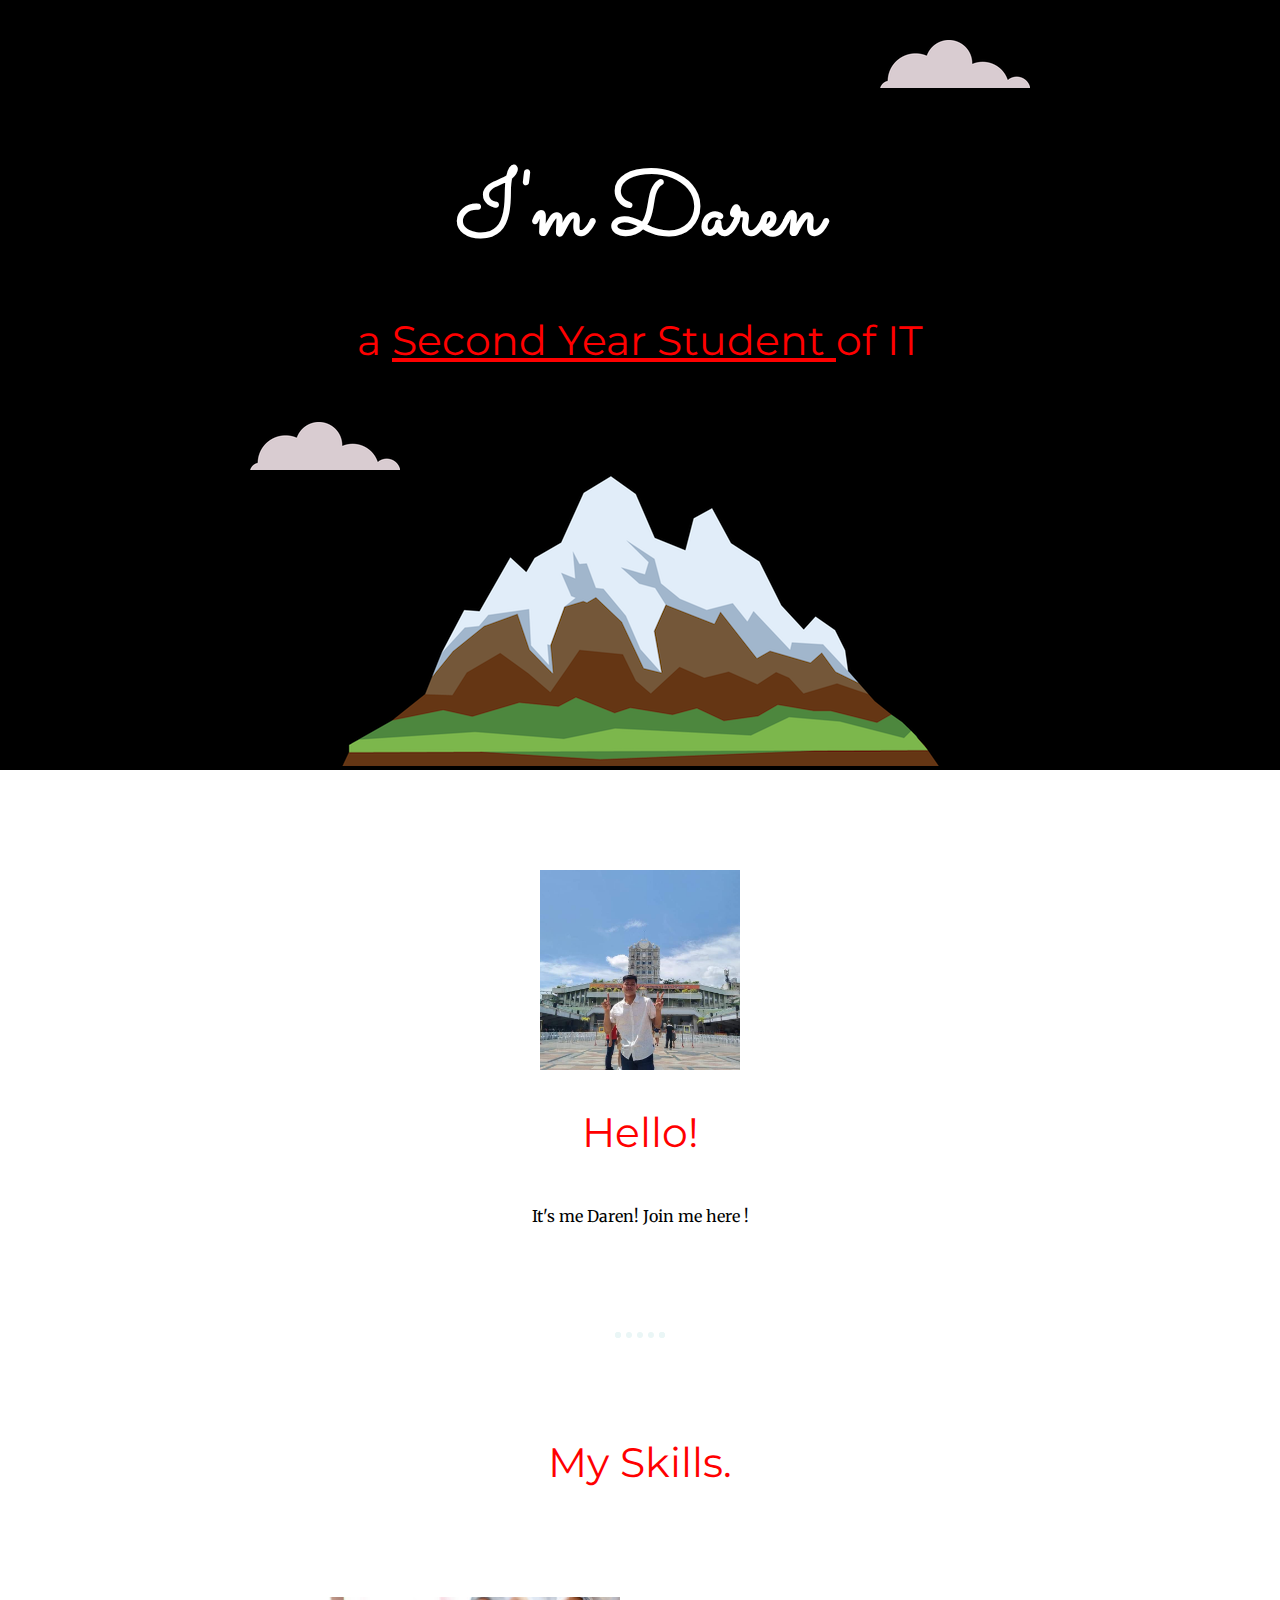
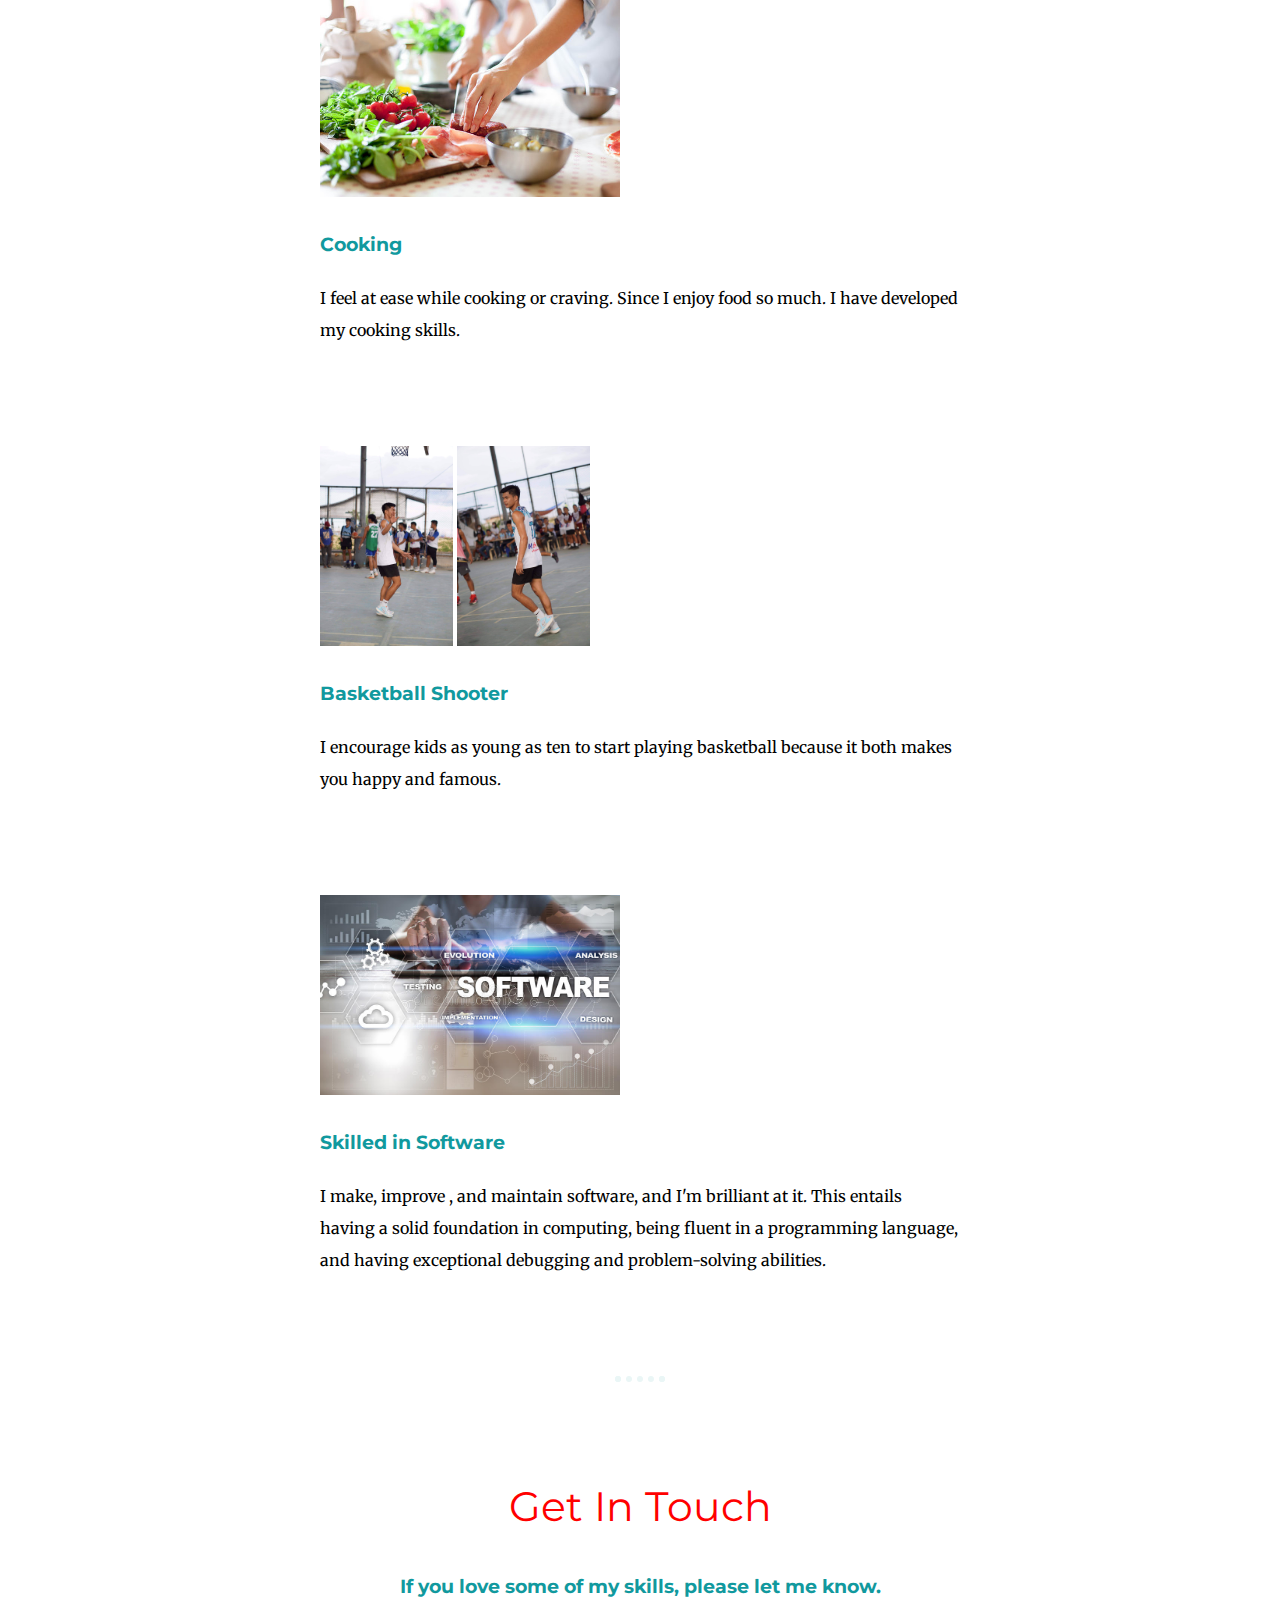
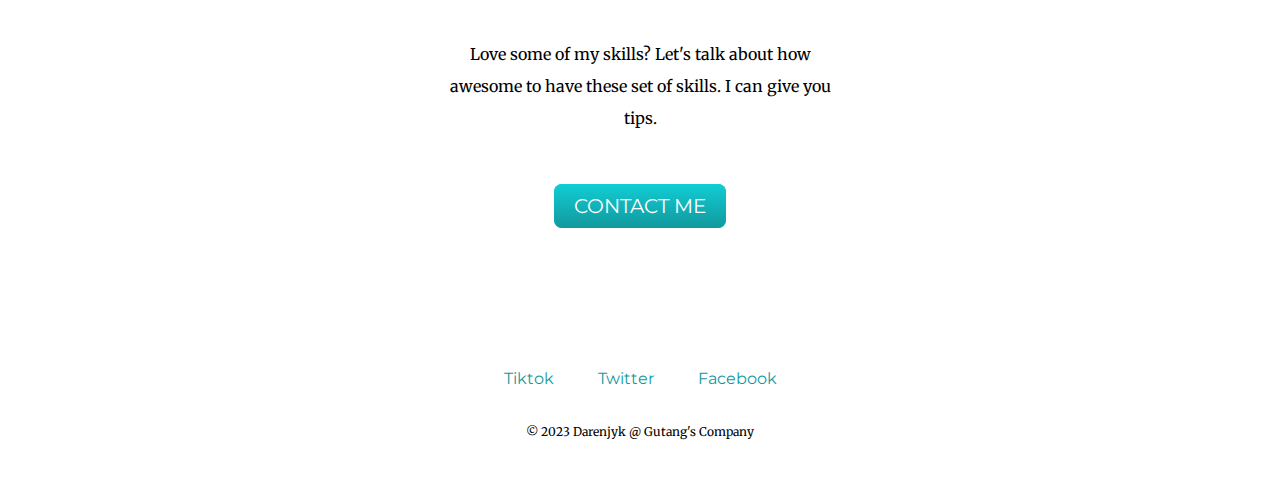
<file: index.html>
<!DOCTYPE html> 
<html> <!-- it tells that everything in between is an html code-->
  <head>
	   <meta charset="utf-8">
	   <meta name="viewport" content="width=device-width, initial-scale=1">
	     <title> It's Me Daren's WEBSITE</title>
	       <link rel="stylesheet" type="text/css" href="css/styles.css">
	        <link rel="icon" href="favicon.ico">
	       <link rel="preconnect" href="https://fonts.googleapis.com"><link rel="preconnect" href="https://fonts.gstatic.com" crossorigin><link href="https://fonts.googleapis.com/css2?family=Merriweather&family=Montserrat&family=Sacramento&display=swap" rel="stylesheet">

  </head>
  <body>

	<div class="top-container">
		<img class="top-cloud" src="Im/cloud.png" alt="cloud-img">

		<h1>I'm Daren</h1>
		<h2>a <span class="pro">Second Year Student </span> of IT</h2>
		<img class="bottom-cloud" src="Im/cloud.png" alt="cloud-img">
		<img src="Im/mountain.png" alt="mountain-img ">
	</div>

        

	<div class="middle-container">
  <div class="profile">
    <img class="profile-pic"src="Im/lar.jpg" alt="lar.img width=200px">
    <h2>Hello!</h2>
    <p class="intro">It's me Daren! Join me here !</p>
  </div>

  <hr>
  <div class="skills">
    <h2>My Skills.</h2>
      <div class="skill-row">
      <img class="cok-skill" src="Im/cok.jpg" alt="Cok-img width="200 height="200">
      <h3>Cooking</h3>
      <p>I feel at ease while cooking or craving. Since I enjoy food so much. I have developed my cooking skills.</p>
    </div>

        <div class="skill-row">
      <img class="bas-skill" src="Im/bas.jpg" alt="bas-img width="200 height="200">
      <img class="ket-skill" src="Im/ket.jpg" alt="ket-img width="200 height="200">
      <h3>Basketball Shooter</h3>
      <p>I encourage kids as young as ten to start playing basketball because it both makes you happy and famous.</p>
    </div>

    <div class="skill-row">
      <img class="SW-skill" src="Im/SW.jpg" alt="SW-img width="200 height="200">
      <h3>Skilled in Software</h3>
      <p> I make, improve , and maintain software, and I'm brilliant at it. This entails having a solid foundation in computing, being fluent in a programming language, and having exceptional debugging and problem-solving abilities.</p>
    </div>

  </div>
  <hr>

  <div class="contact-me">
    <h2>Get In Touch</h2>
    <h3>If you love some of my skills, please let me know.</h3>
    <p class="contact-message">Love some of my skills? Let's talk about how awesome to have these set of skills. I can give you tips.</p>
    <a class="btn" href="mailto:name@email.com">CONTACT ME</a>
  </div>
</div>


<div class="bottom-container">
  <a class="footer-link" href="https://www.tiktok.com/">Tiktok</a>
  <a class="footer-link" href="https://twitter.com/">Twitter</a>
  <a class="footer-link" href="https://www.facebook.com/">Facebook</a>
  <p class="copyright">© 2023 Darenjyk @ Gutang's Company</p>
</div>

</body>
</html>
</file>
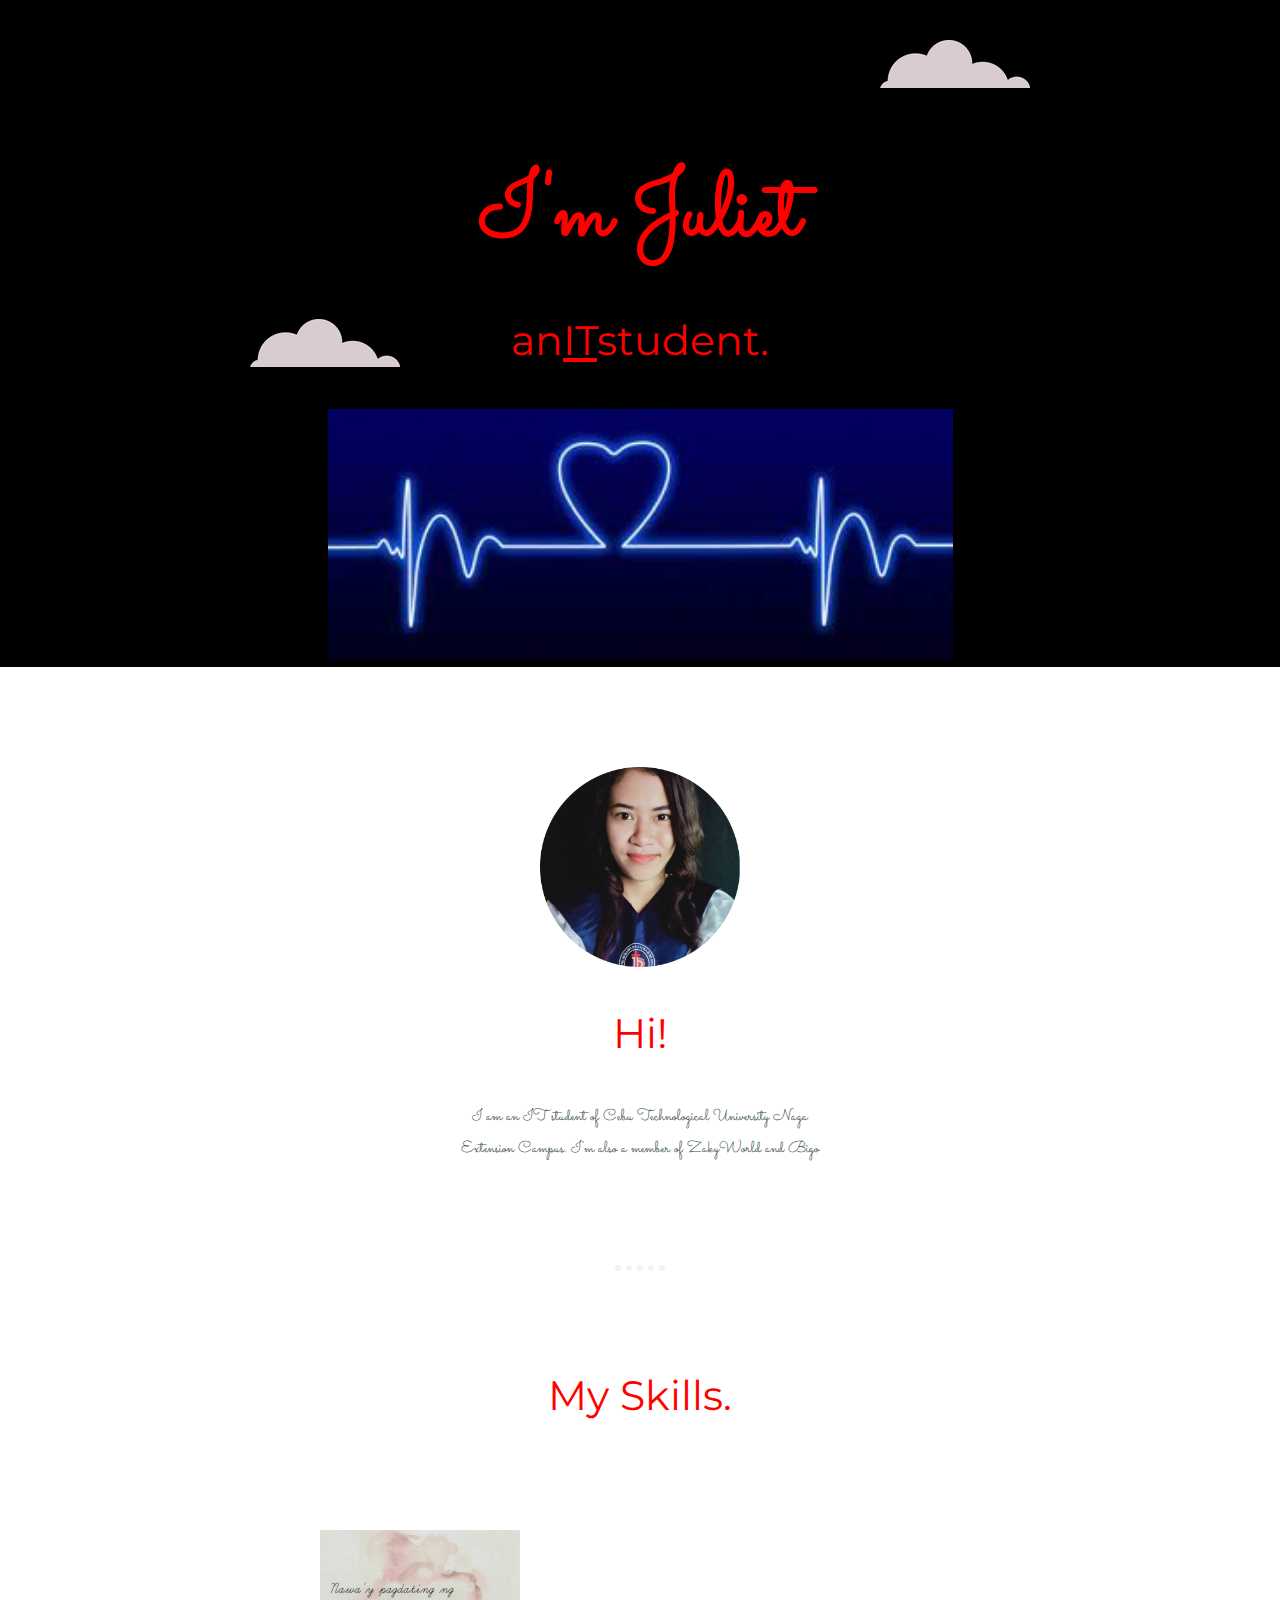
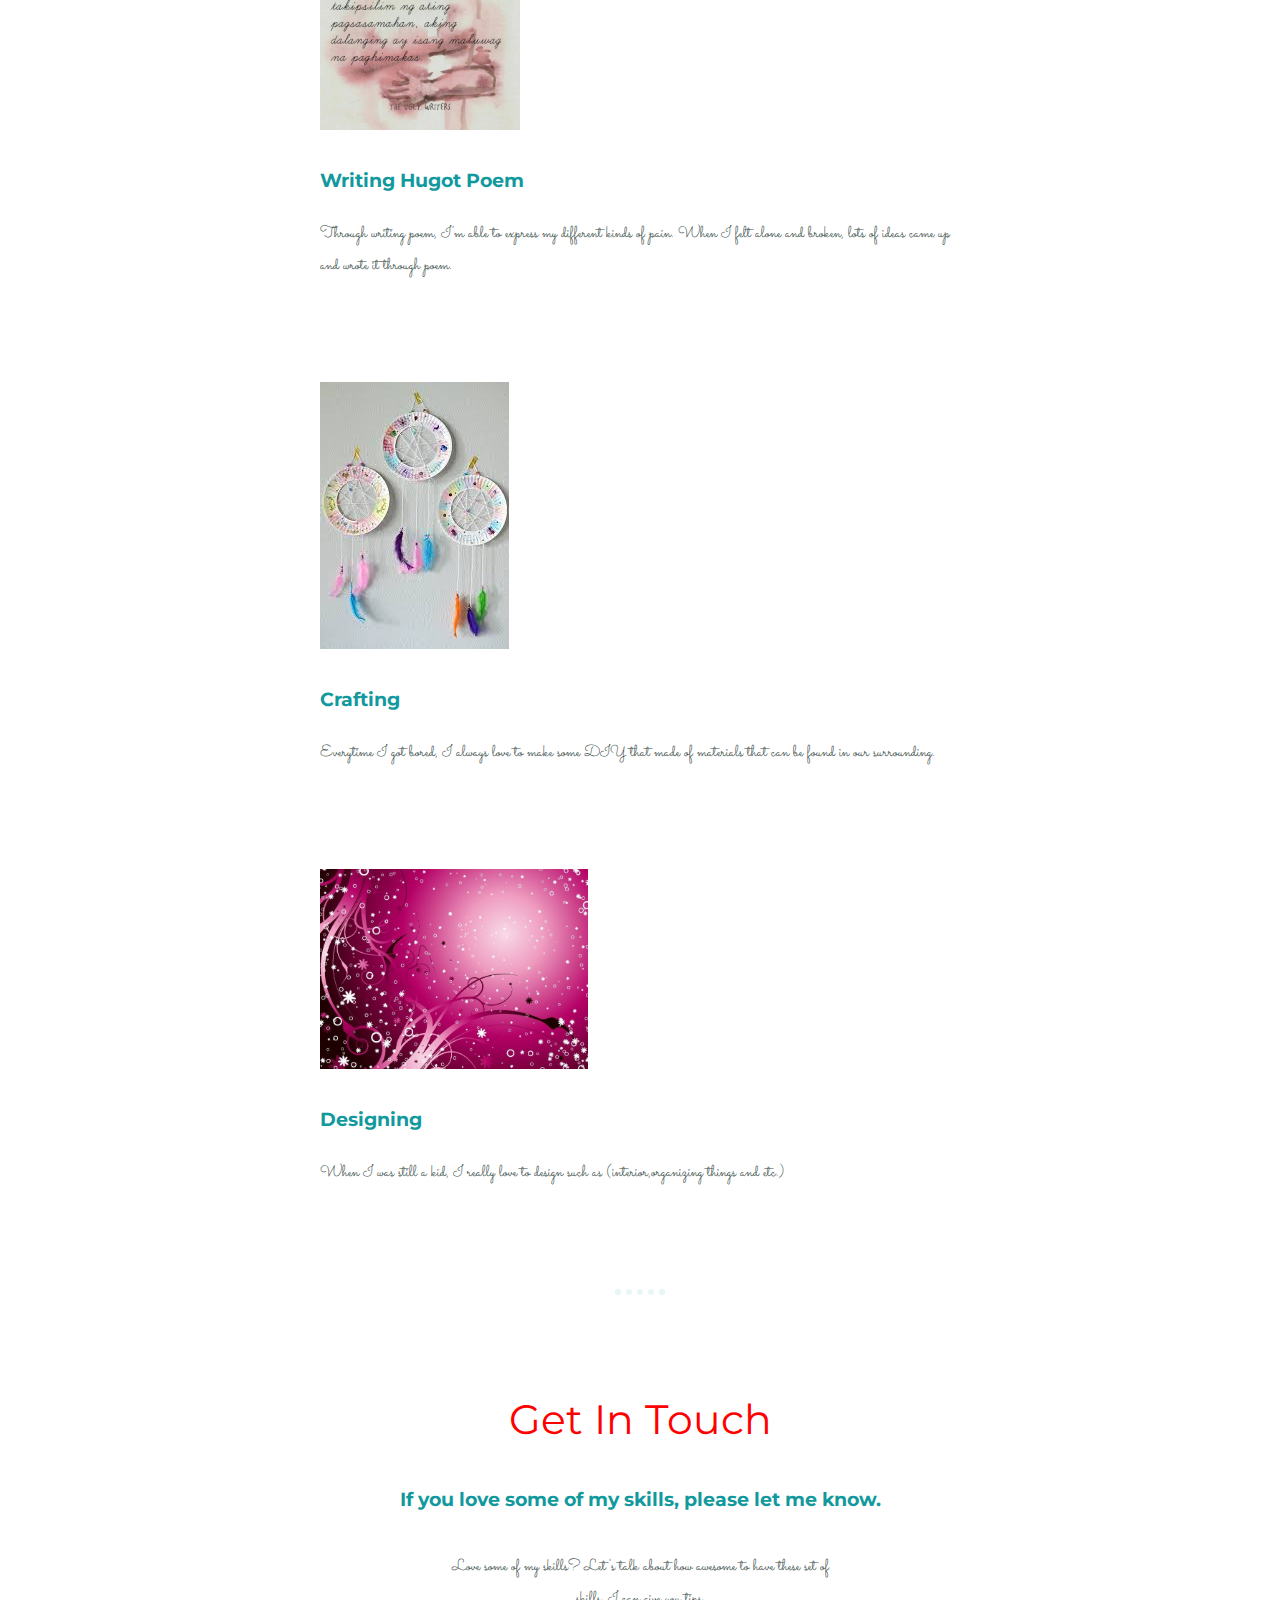
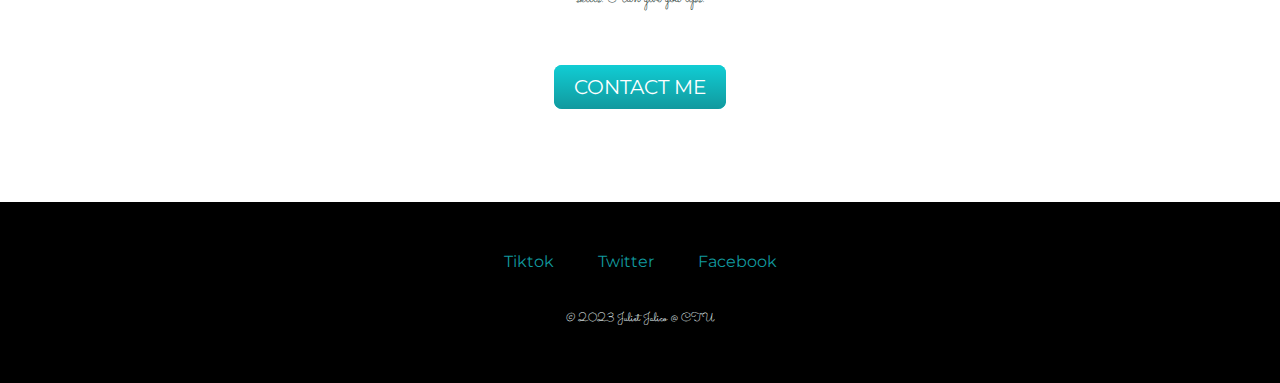
<file: Im/website/index.html>
<!DOCTYPE html> 
<html> <!-- it tells that everything in between is an html code-->
  <head>
	   <meta charset="utf-8">
	   <meta name="viewport" content="width=device-width, initial-scale=1">
	     <title> LOVE WEBSITE</title>
	       <link rel="stylesheet" type="text/css" href="css/styles.css">
	       <link rel="icon" href="favicon.ico">
	       <link rel="preconnect" href="https://fonts.googleapis.com"><link rel="preconnect" href="https://fonts.gstatic.com" crossorigin><link href="https://fonts.googleapis.com/css2?family=Merriweather&family=Montserrat&family=Sacramento&display=swap" rel="stylesheet">

  </head>
  <body>

	<div class="top-container">
		<img class="top-cloud" src="myImg/cloud.png" alt="cloud-img">

		<h1>I'm Juliet </h1>
		<h2>an<span class="pro">IT</span>student.</h2>
		<img class="bottom-cloud" src="myImg/cloud.png" alt="cloud-img">
		<img src="myImg/love.jpg" alt="love-img width="200" height="250">
	</div>

        

	<div class="middle-container">
  <div class="profile">
    <img class="profile-pic"src="myImg/grad.pic-modified.png" alt="juliet.img">
    <h2>Hi!</h2>
    <p class="intro">I am an IT student of Cebu Technological University Naga Extension Campus. I'm also a member of ZakyWorld and Bigo</p>
  </div>

  <hr>
  <div class="skills">
    <h2>My Skills.</h2>
    <div class="skill-row">
      <img class="poem-skill" src="myImg/poem.jpg" alt="poem-img width="200" height="200"">
      <h3>Writing Hugot Poem</h3>
      <p>Through writing poem, I'm able to express my different kinds of pain. When I felt alone and broken, lots of ideas came up and wrote it through poem.</p>
    </div>

    <div class="skill-row">
      <img class="crafts-skill" src="myImg/crafts.jpg" ajpglt="crafts-img">
      <h3>Crafting</h3>
      <p>Everytime I got bored, I always love to make some DIY that made of materials that can be found in our surrounding.</p>
    </div>

          <div class="skill-row">
      <img class="designing-skill" src="myImg/design.jpg" alt="design-img width="200" height="200"">
      <h3>Designing</h3>
      <p>When I was still a kid, I really love to design such as (interior,organizing things and etc.)</p>
    </div>
  </div>
  <hr>

  <div class="contact-me">
    <h2>Get In Touch</h2>
    <h3>If you love some of my skills, please let me know.</h3>
    <p class="contact-message">Love some of my skills? Let's talk about how awesome to have these set of skills. I can give you tips.</p>
    <a class="btn" href="mailto:name@email.com">CONTACT ME</a>
  </div>
</div>


<div class="bottom-container">
  <a class="footer-link" href="https://www.tiktok.com/">Tiktok</a>
  <a class="footer-link" href="https://twitter.com/">Twitter</a>
  <a class="footer-link" href="https://www.facebook.com/">Facebook</a>
  <p class="copyright">© 2023 Juliet Jalico @ CTU </p>
</div>

</body>
</html>
</file>
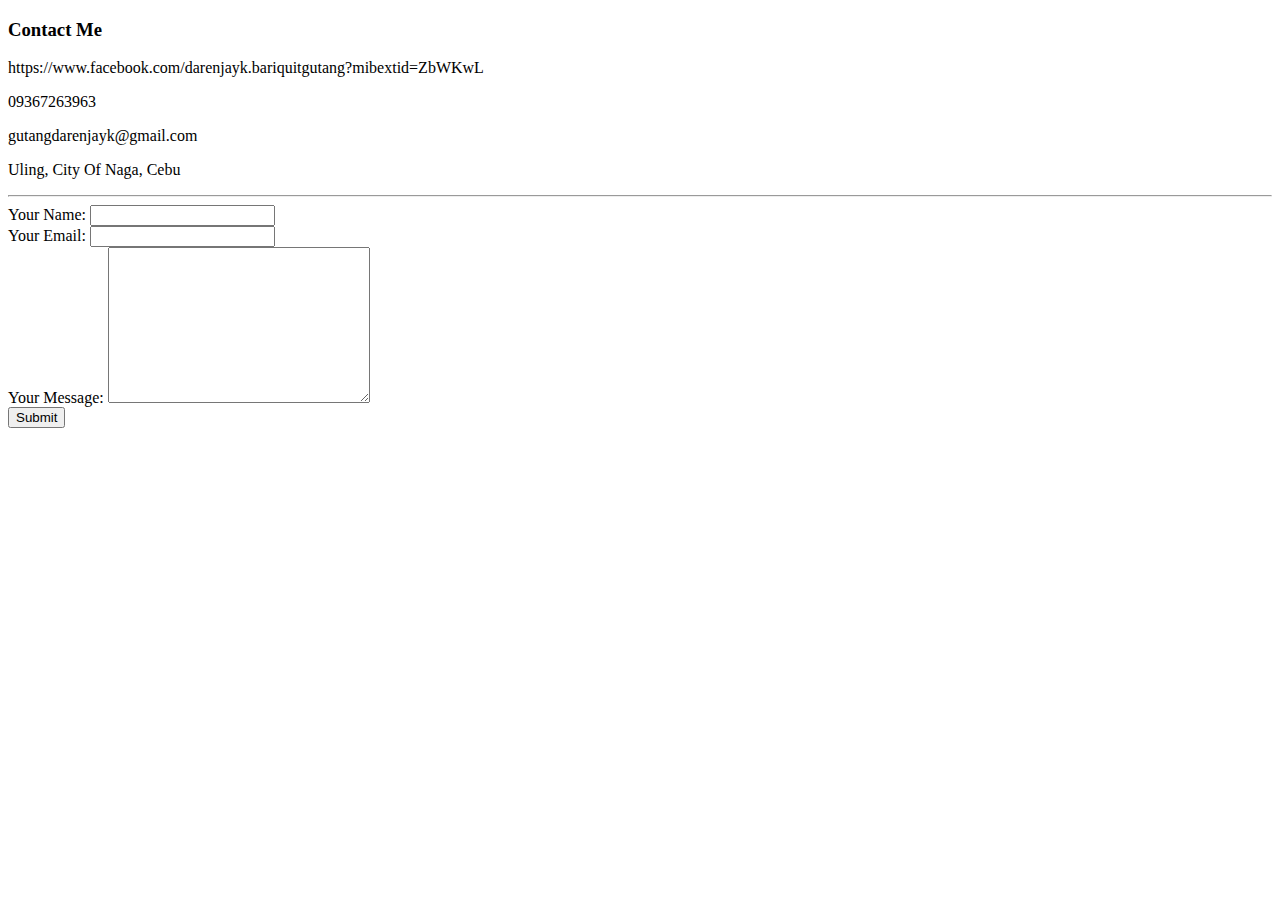
<file: mycontact.html>
<!DOCTYPE html>
<html>
<head>
	<meta charset="utf-8">
	<meta name="viewport" content="width=device-width, initial-scale=1">
	<title>Contact Me</title>
</head>
<body>
	<h3>Contact Me</h3>
	<p>https://www.facebook.com/darenjayk.bariquitgutang?mibextid=ZbWKwL</p>
	<p> 09367263963</p>	
	<p>gutangdarenjayk@gmail.com </p>
	<p>Uling, City Of Naga, Cebu</p>
<hr>
	<form method="post">
		<label>Your Name: </label>
		<input type="text" name="" value=""><br>
		<label>Your Email: </label>
		<input type="email" name="" value=""><br>
		<label>Your Message: </label>
		<textarea name="name" rows="10" cols="30"></textarea><br>
		<input type="submit" name="">
	</form>
</body>
</html>
</file>
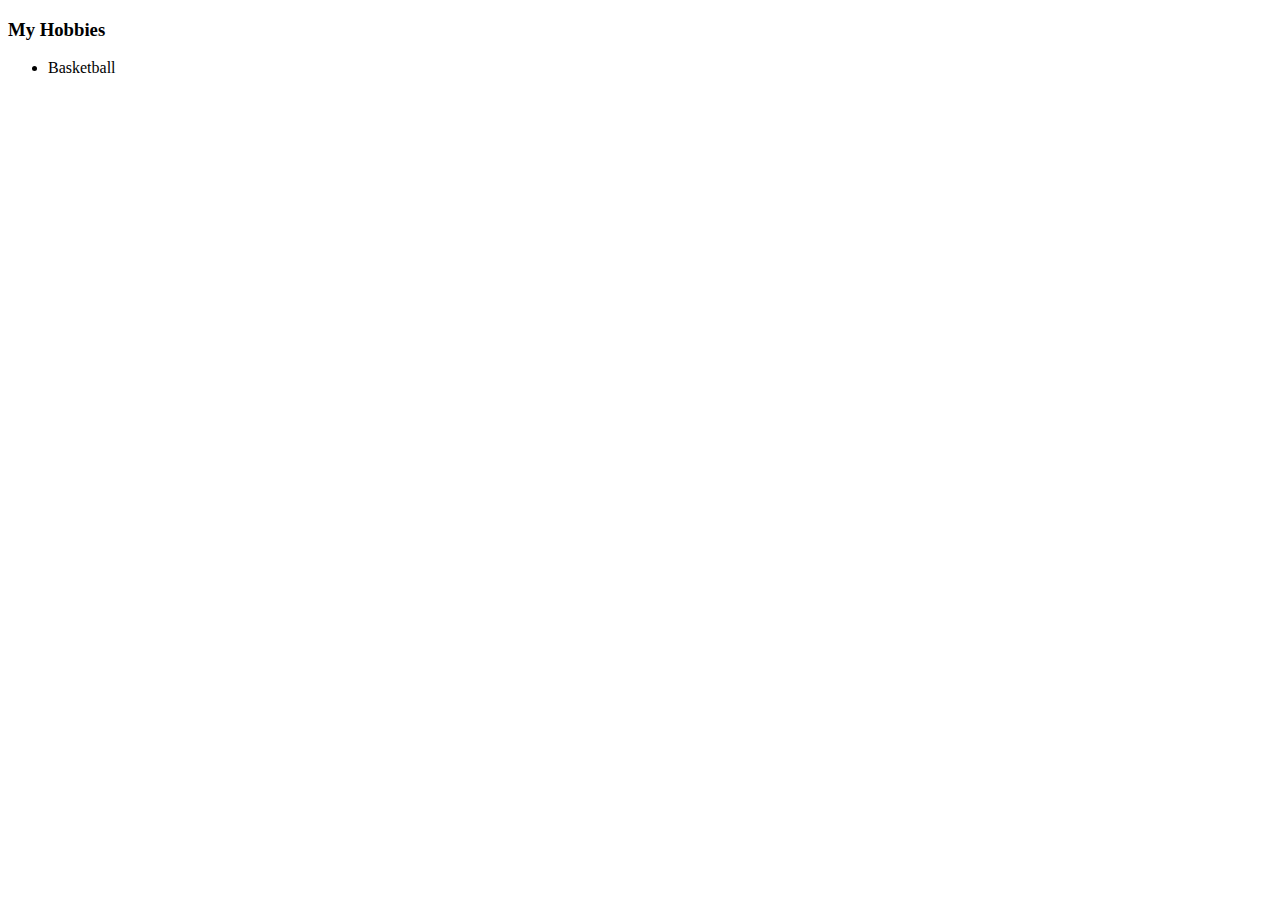
<file: myhobbies.html>
<!DOCTYPE html>
<html>
<head>
	<meta charset="utf-8">
	<meta name="viewport" content="width=device-width, initial-scale=1">
	<title>My hobbies</title>
</head>
<body>
	<h3>My Hobbies</h3>
	<ul>
		<li>Basketball</li>
			
	</ul>
</body>
</html>
</file>
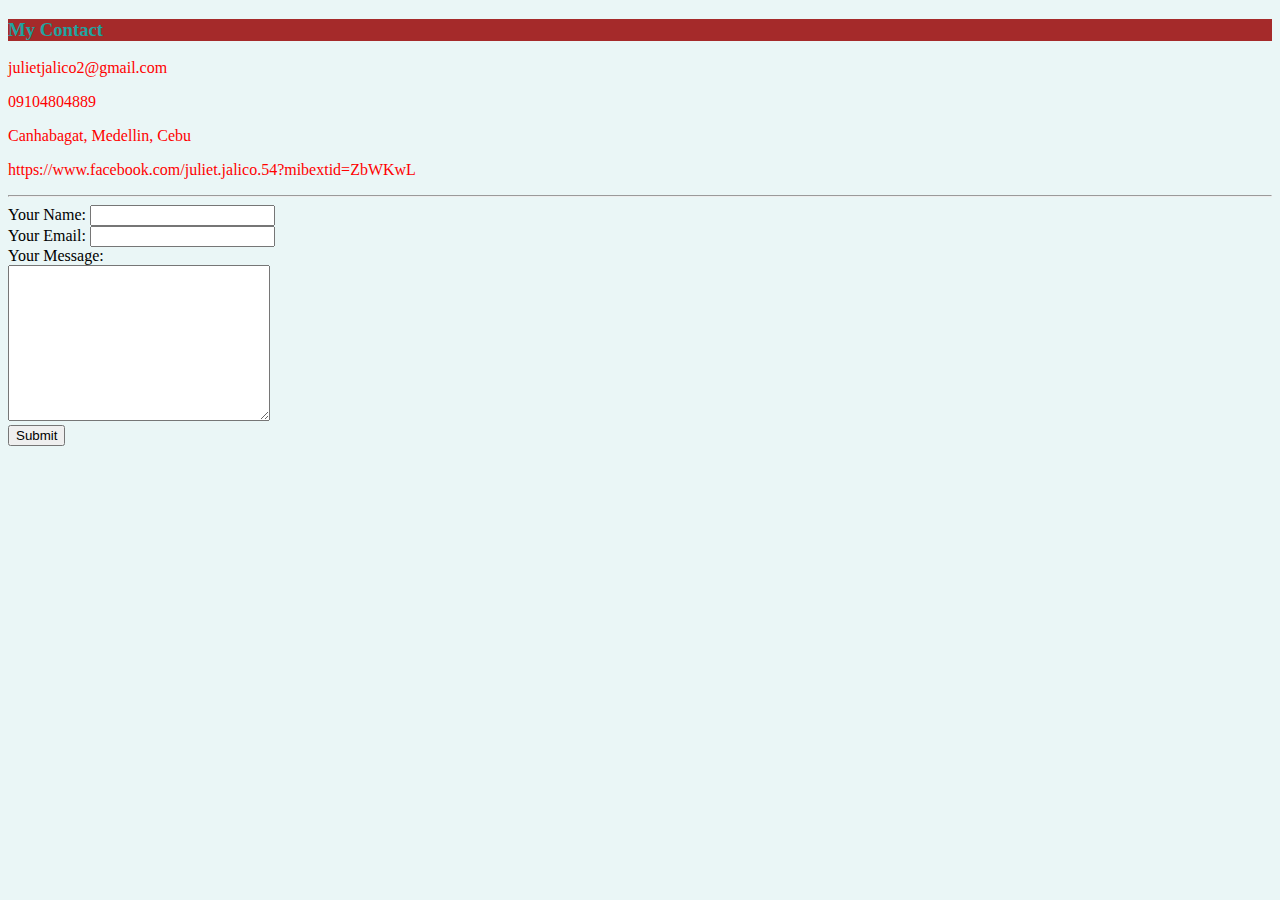
<file: Im/website/mycontact.html>
<!DOCTYPE html>
<html>
<head>
	<meta charset="utf-8">
	<meta name="viewport" content="width=device-width, initial-scale=1">
	<title>My Contact</title>
	<link rel="stylesheet" type="text/css" href="css/style.css">
<body>
	<h3>My Contact</h3>
	<p>julietjalico2@gmail.com</p>
	<p>09104804889</p>
	<p>Canhabagat, Medellin, Cebu</p>
	<p>https://www.facebook.com/juliet.jalico.54?mibextid=ZbWKwL</p>
	<hr>
	<form method ="post">
		<label>Your Name: </label>
		<input type="text" name="yourname" value=""><br>
		<label>Your Email: </label>
		<input type="email" name="youremail" value=""><br>
		<label>Your Message: </label><br>
		<textarea name="name" rows="10" cols="30"></textarea><br>
		<input type="submit" name="">
	</form>
</body>
</html>
</file>
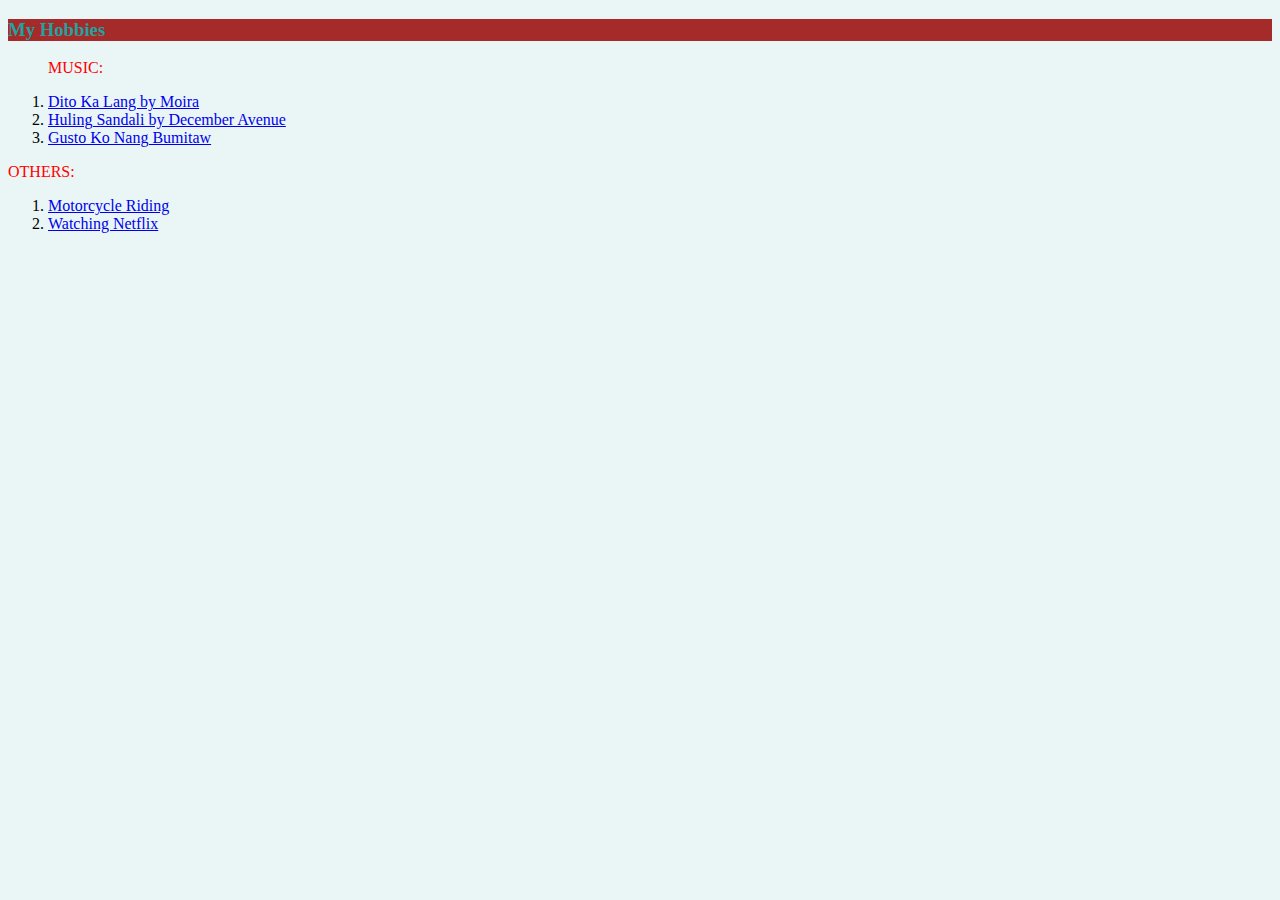
<file: Im/website/myhobbies.html>
<!DOCTYPE html>
<html>
<head>
	<meta charset="utf-8">
	<meta name="viewport" content="width=device-width, initial-scale=1">
	<title>My Hobbies</title>
	<link rel="stylesheet" type="text/css" href="css/style.css">
</head>
<body>
	<h3>My Hobbies</h3>
	<ol> <!--ordered list-->
			<p>MUSIC:</p>
			<li><a href="https://youtu.be/HMu8HXW7zSw">Dito Ka Lang by Moira</a></li>
			<li><a href="https://youtu.be/MyMmB7vnO9c">Huling Sandali by December Avenue</a></li>
			<li><a href="https://youtu.be/32sL0EIPLtI">Gusto Ko Nang Bumitaw</a></li>
		</ol>

			<p>OTHERS:</p>
			<ol>
				<li><a href="https://www.youtube.com/watch?v=gMCWrTI0Ojo">Motorcycle Riding</a></li>
				<li><a href="https://www.youtube.com">Watching Netflix</a></li>
		
			</ol>
</body>
</html>
</file>
<file: css/styles.css>
body
{
	margin: 0;
	text-align: center;
	font-family: 'Merriweather', serif;
	color: #000000;
}
h1
{

	font-size: 5.625rem;
	margin: 50px auto 0 auto;
	font-family: 'Sacramento', cursive;
	color: #FFFFFF;
	
}
h2
{
	font-family: 'Montserrat', sans-serif;
	font-size: 2.55rem;
	color: #FF0000;
	font-weight: normal;
	padding-bottom: 10px;
}
h3
{
	font-family: 'Montserrat', sans-serif;
	color: #11999E;
}
.top-container
{
	background-color: #000000;
	position: relative;	
	padding-top: 100px;
}
.middle-container
{
	background-color: #ffffff;
	margin: 100px 0;
}
.bottom-container
{
	background-color: #FFFFFF;
	padding: 50px 0 20px;
}
.pro
{
	text-decoration: underline;
}

.top-cloud
{
	position: absolute;
	right: 250px;
	top: 40px;
}
.bottom-cloud
{
	position: absolute;
	left: 250px;
	bottom: 300px;
}
.profile-pic
{
	width: 200px;
	height: 200px;
}
.skill-row
{
	width: 50%;	
	margin: 100px auto 100px auto;
	text-align: left;
	line-height: 2;
}
.coding-skill
{
	width: 20%;
	float: left;
	margin-right: 30px;

}
.hacking-skill
{
	width: 20%;
	float: right;
	margin-left: 30px;
}
a
{
	color: #11999E;
	text-decoration: none;
	font-family: 'Montserrat', sans-serif;
	margin:  10px 20px;
}
a:hover
{
	color: #000000;
}
p
{
	line-height: 2;
}
.intro
{
	width: 30%;
	margin: auto;
	
}
hr
{
	border:  dotted #EAF6F6 6px;
	border-bottom: none;
	width: 3%;
	margin: 100px auto;

}
.contact-message
{
	width: 30%;
	margin: 40px auto 60px;
}

.btn {
  background: #11cdd4;
  background-image: -webkit-linear-gradient(top, #11cdd4, #11999e);
  background-image: -moz-linear-gradient(top, #11cdd4, #11999e);
  background-image: -ms-linear-gradient(top, #11cdd4, #11999e);
  background-image: -o-linear-gradient(top, #11cdd4, #11999e);
  background-image: linear-gradient(to bottom, #11cdd4, #11999e);
  -webkit-border-radius: 8;
  -moz-border-radius: 8;
  border-radius: 8px;
  font-family: 'Montserrat', sans-serif;
  color: #ffffff;
  font-size: 20px;
  padding: 10px 20px 10px 20px;
  text-decoration: none;
}

.btn:hover {
  background: #30e3cb;
  background-image: -webkit-linear-gradient(top, #30e3cb, #2bc4ad);
  background-image: -moz-linear-gradient(top, #30e3cb, #2bc4ad);
  background-image: -ms-linear-gradient(top, #30e3cb, #2bc4ad);
  background-image: -o-linear-gradient(top, #30e3cb, #2bc4ad);
  background-image: linear-gradient(to bottom, #30e3cb, #2bc4ad);
  text-decoration: none;
}
.copyright
{
	color: #000000;
	font-size:  0.75rem;
	padding: 20px 0;
}
</file>
<file: Im/website/css/styles.css>
body
{
	margin: 0;
	text-align: center;
	font-family: 'Sacramento', serif;
	color: #40514E;
}
h1
{

	font-size: 5.625rem;
	margin: 50px auto 0 auto;
	font-family: 'Sacramento', cursive;
	color: #FF0000;
	
}
h2
{
	font-family: 'Montserrat', sans-serif;
	font-size: 2.55rem;
	color: #FF0000;
	font-weight: normal;
	padding-bottom: 10px;
}
h3
{
	font-family: 'Montserrat', sans-serif;
	color: #11999E;
}
.top-container
{
	background-color: #000000;
	position: relative;	
	padding-top: 100px;
}
.middle-container
{
	margin: 100px 0;
}
.bottom-container
{
	background-color: #000000;
	padding: 50px 0 20px;
}
.pro
{
	text-decoration: underline;
}

.top-cloud
{
	position: absolute;
	right: 250px;
	top: 40px;
}
.bottom-cloud
{
	position: absolute;
	left: 250px;
	bottom: 300px;
}
.profile-pic
{
	width: 200px;
	height: 200px;
}
.skill-row
{
	width: 50%;	
	margin: 100px auto 100px auto;
	text-align: left;
	line-height: 2;
}
.coding-skill
{
	width: 20%;
	float: left;
	margin-right: 30px;

}
.hacking-skill
{
	width: 20%;
	float: right;
	margin-left: 30px;
}
a
{
	color: #11999E;
	text-decoration: none;
	font-family: 'Montserrat', sans-serif;
	margin:  10px 20px;
}
a:hover
{
	color: #EAF6F6;
}
p
{
	line-height: 2;
}
.intro
{
	width: 30%;
	margin: auto;
	
}
hr
{
	border:  dotted #EAF6F6 6px;
	border-bottom: none;
	width: 3%;
	margin: 100px auto;

}
.contact-message
{
	width: 30%;
	margin: 40px auto 60px;
}

.btn {
  background: #11cdd4;
  background-image: -webkit-linear-gradient(top, #11cdd4, #11999e);
  background-image: -moz-linear-gradient(top, #11cdd4, #11999e);
  background-image: -ms-linear-gradient(top, #11cdd4, #11999e);
  background-image: -o-linear-gradient(top, #11cdd4, #11999e);
  background-image: linear-gradient(to bottom, #11cdd4, #11999e);
  -webkit-border-radius: 8;
  -moz-border-radius: 8;
  border-radius: 8px;
  font-family: 'Montserrat', sans-serif;
  color: #ffffff;
  font-size: 20px;
  padding: 10px 20px 10px 20px;
  text-decoration: none;
}

.btn:hover {
  background: #30e3cb;
  background-image: -webkit-linear-gradient(top, #30e3cb, #2bc4ad);
  background-image: -moz-linear-gradient(top, #30e3cb, #2bc4ad);
  background-image: -ms-linear-gradient(top, #30e3cb, #2bc4ad);
  background-image: -o-linear-gradient(top, #30e3cb, #2bc4ad);
  background-image: linear-gradient(to bottom, #30e3cb, #2bc4ad);
  text-decoration: none;
}
.copyright
{
	color: #EAF6F6;
	font-size:  0.75rem;
	padding: 20px 0;
}
</file>
<file: Im/website/css/style.css>
body{
	background-color: #EAF6F6;
}

h1{
	color:#1746A2;
	background-color: red;
}

h3{
	color: #22A39F;
	background-color: brown;
}

p{
	color: red;
}
</file>
